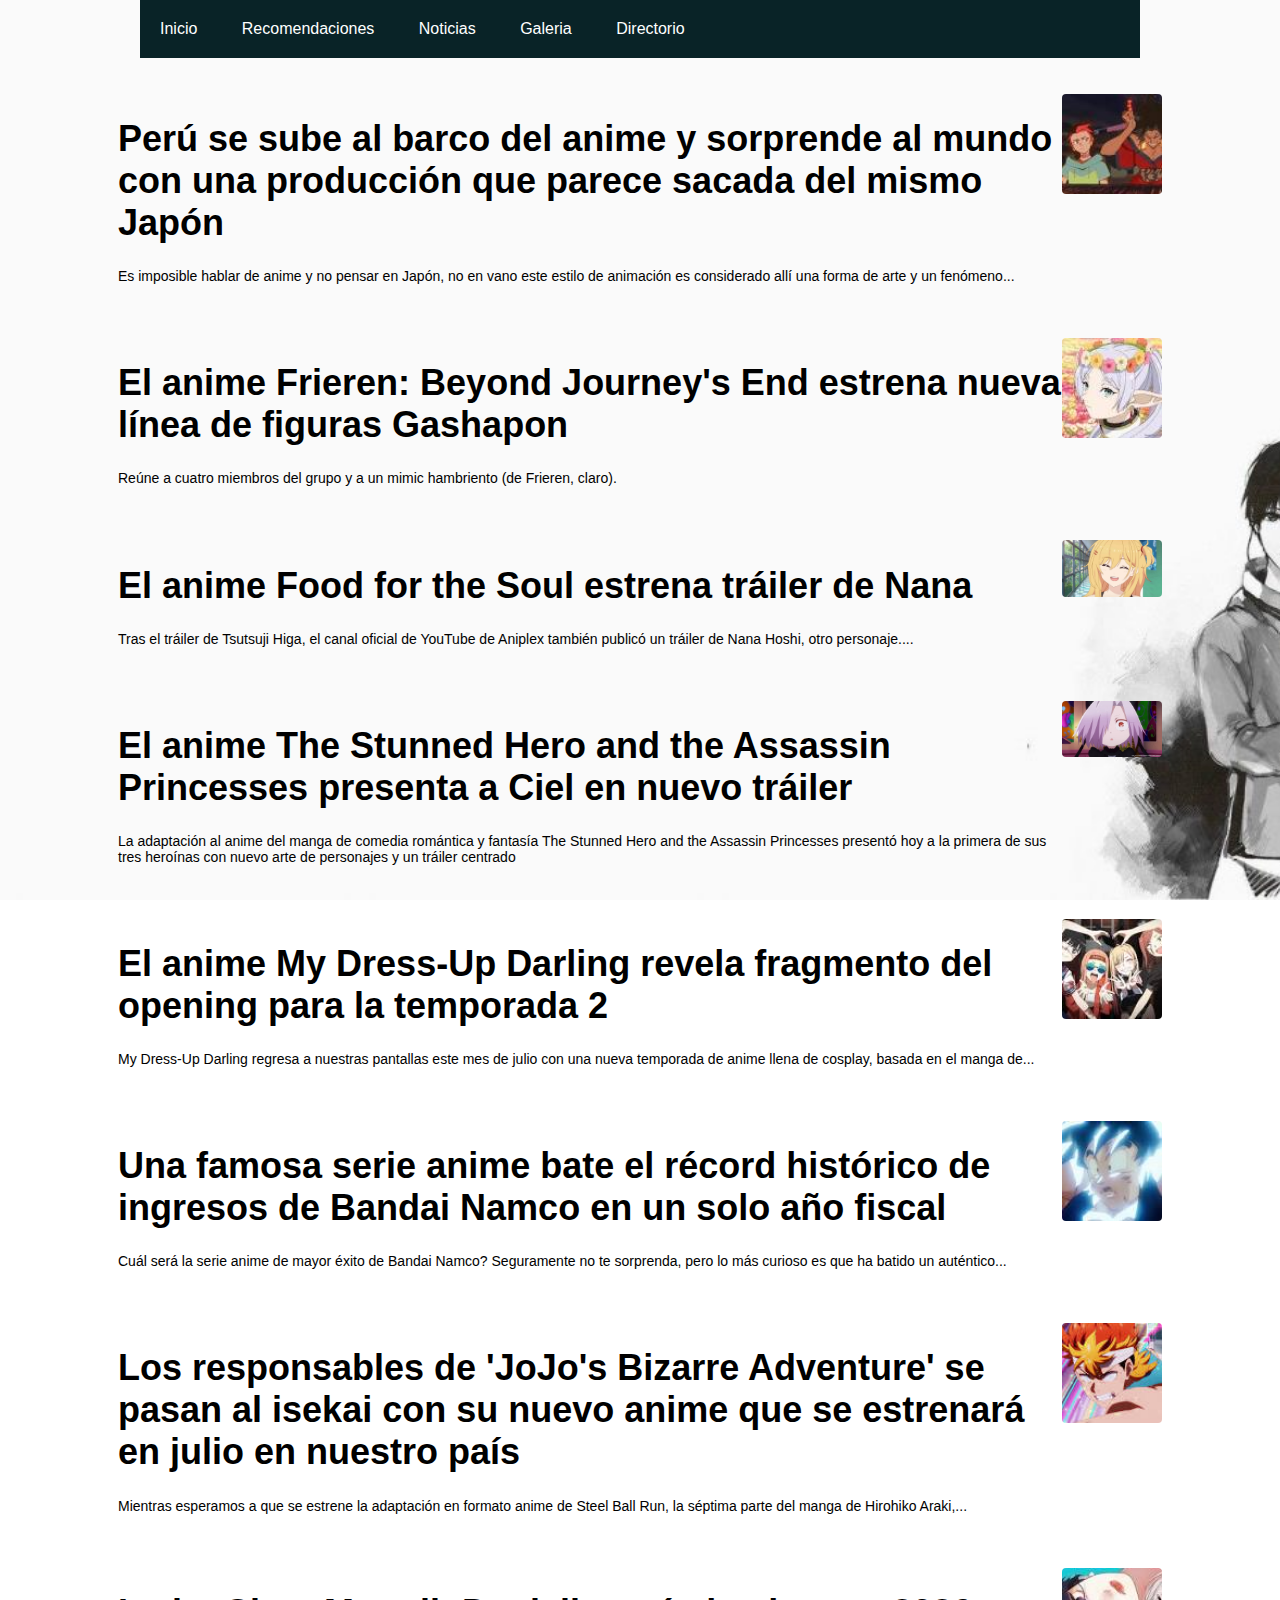
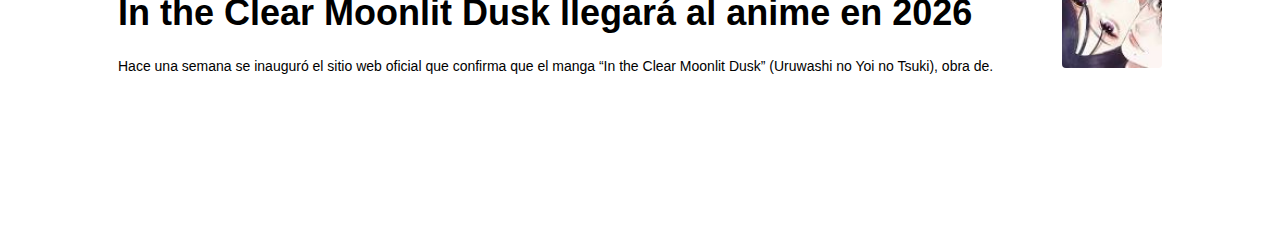
<file: index2.html>
<html>
    <head>
        <title>Noticias</title>
         <link rel="stylesheet" type="text/css" href="estilo_noticias.css">
    </head>
      <ul class="menu">
            <li><a href="index.html">Inicio</a></li>
            <li><a href="index3.html">Recomendaciones</a></li>
            <li><a href="index2.html">Noticias</a></li>
            <li><a href="index4.html">Galeria</a></li>
            <li><a href="https://www3.animeflv.net/browse"target="_blank"> Directorio </a></li>
        </ul>

    <body>

        <div class="noticias_1">
            <div class="noticia_texto">
                <h1>
                    <a href="https://andro4all.com/series/peru-se-sube-al-barco-del-anime-y-sorprende-al-mundo-con-una-produccion-que-parece-sacada-del-mismo-japon" target="_blank" class="noticia_enlace">
                            Perú se sube al barco del anime y sorprende al mundo con una producción que parece sacada del mismo Japón
                    </a>
                </h1>
            
                <p>
                    Es imposible hablar de anime y no pensar en Japón, no en vano este estilo de animación es considerado allí una forma de arte y un fenómeno...
                </p>
            </div>
            <img src="imagenes/noticia_5.jpg"alt="My_dress_uo_darling" class="noticia_imagen"> 
        </div>


        
      <div class="noticias_1">
            <div class="noticia_texto">
                <h1>
                    <a href="https://www.crunchyroll.com/es/news/latest/2025/5/17/frieren-beyond-journey-s-end-anime-gashapon" target="_blank" class="noticia_enlace">
                            El anime Frieren: Beyond Journey's End estrena nueva línea de figuras Gashapon
                    </a>
                </h1>
            
                <p>
                    Reúne a cuatro miembros del grupo y a un mimic hambriento (de Frieren, claro).
                </p>
            </div>
            <img src="imagenes/noticia_6.jpg"alt="My_dress_uo_darling" class="noticia_imagen"> 
        </div>


        <div class="noticias_1">
                <div class="noticia_texto">
                    <h1>
                        <a href="https://www.crunchyroll.com/es/news/latest/2025/5/17/food-for-the-soul-anime-nana-trailer" target="_blank" class="noticia_enlace">
                                El anime Food for the Soul estrena tráiler de Nana
                        </a>
                    </h1>
                
                    <p>
                        Tras el tráiler de Tsutsuji Higa, el canal oficial de YouTube de Aniplex también publicó un tráiler de Nana Hoshi, otro personaje....
                    </p>
                </div>
                <img src="imagenes/noticia_7.jpg"alt="My_dress_uo_darling" class="noticia_imagen"> 
        </div>



        <div class="noticias_1">
                    <div class="noticia_texto">
                        <h1>
                            <a href="https://www.crunchyroll.com/es/news/latest/2025/5/17/the-stunned-hero-and-the-assassin-princesses-anime-ciel-trailer" target="_blank" class="noticia_enlace">
                                    El anime The Stunned Hero and the Assassin Princesses presenta a Ciel en nuevo tráiler
                            </a>
                        </h1>
                    
                        <p>
                            La adaptación al anime del manga de comedia romántica y fantasía The Stunned Hero and the Assassin Princesses 
                            presentó hoy a la primera de sus tres heroínas con nuevo arte de personajes y un tráiler centrado
                        </p>
                    </div>
                    <img src="imagenes/noticia_8.jpg"alt="My_dress_uo_darling" class="noticia_imagen"> 
            </div>



















        <div class="noticias_1">
            <div class="noticia_texto">
                <h1>
                    <a href="https://www.crunchyroll.com/es/news/latest/2025/5/9/my-dress-up-darling-2-anime-opening-trailer" target="_blank" class="noticia_enlace">
                            El anime My Dress-Up Darling revela fragmento del opening para la temporada 2
                    </a>
                </h1>
            
                <p>
                    My Dress-Up Darling regresa a nuestras pantallas este mes de julio con una nueva temporada de anime llena de cosplay, basada en el manga de...
                </p>
            </div>
            <img src="imagenes/noticia_1.jpg"alt="My_dress_uo_darling" class="noticia_imagen"> 
        </div>

        <div class="noticias_1">
            <div class="noticia_texto">
                <h1>
                    <a href="https://www.hobbyconsolas.com/noticias/famosa-serie-anime-bate-record-historico-ingresos-bandai-namco-solo-ano-fiscal-1460323" target="_blank" class="noticia_enlace">
                        Una famosa serie anime bate el récord histórico de ingresos de Bandai Namco en un solo año fiscal            </a>
                </h1>
            
                <p>
                    Cuál será la serie anime de mayor éxito de Bandai Namco? Seguramente no te sorprenda, pero lo más curioso es que ha batido un auténtico...        </p>
            </div>
            <img src="imagenes/noticia_2.jpg"alt="My_dress_uo_darling" class="noticia_imagen"> 
        </div>

        <div class="noticias_1">
            <div class="noticia_texto">
                <h1>
                    <a href="https://andro4all.com/series/los-responsables-de-jojos-bizarre-adventure-se-pasan-al-isekai-con-su-nuevo-anime-que-se-estrenara-en-julio-en-nuestro-pais" target="_blank" class="noticia_enlace">
                            Los responsables de 'JoJo's Bizarre Adventure' se pasan al isekai con su nuevo anime que se estrenará en julio en nuestro país
                    </a>
                </h1>
            
                <p>
                    Mientras esperamos a que se estrene la adaptación en formato anime de Steel Ball Run, la séptima parte del manga de Hirohiko Araki,...
                </p>
            </div>
            <img src="imagenes/noticia_3.jpg"alt="My_dress_uo_darling" class="noticia_imagen"> 
        </div>

        <div class="noticias_1">
            <div class="noticia_texto">
                <h1>
                    <a href="https://somoskudasai.com/noticias/in-the-clear-moonlit-dusk-anime-anunciado/" target="_blank" class="noticia_enlace">
                            In the Clear Moonlit Dusk llegará al anime en 2026
                    </a>
                </h1>
            
                <p>
                    Hace una semana se inauguró el sitio web oficial que confirma que el manga “In the Clear Moonlit Dusk” (Uruwashi no Yoi no Tsuki), obra de.        </p>
            </div>
            <img src="imagenes/noticia_4.jpg"alt="My_dress_uo_darling" class="noticia_imagen"> 
        </div>

    </body>



</html>
</file>
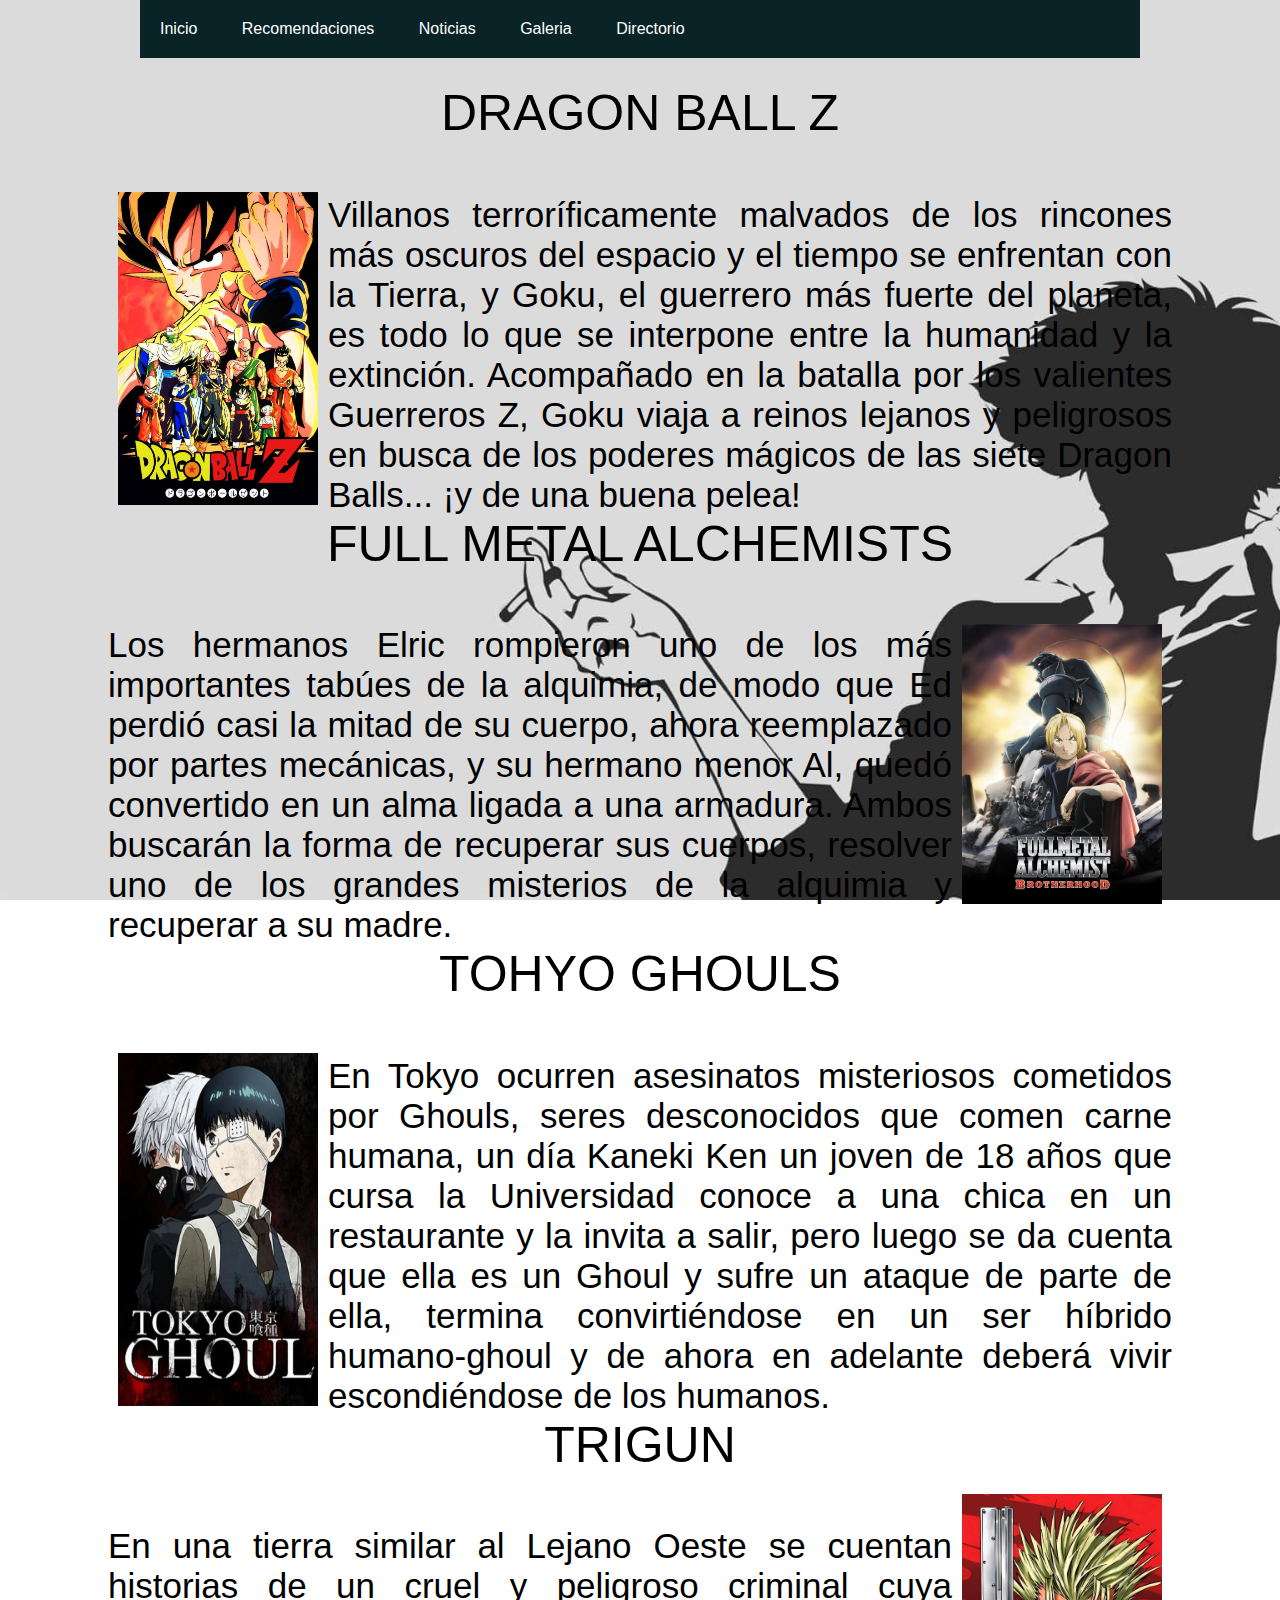
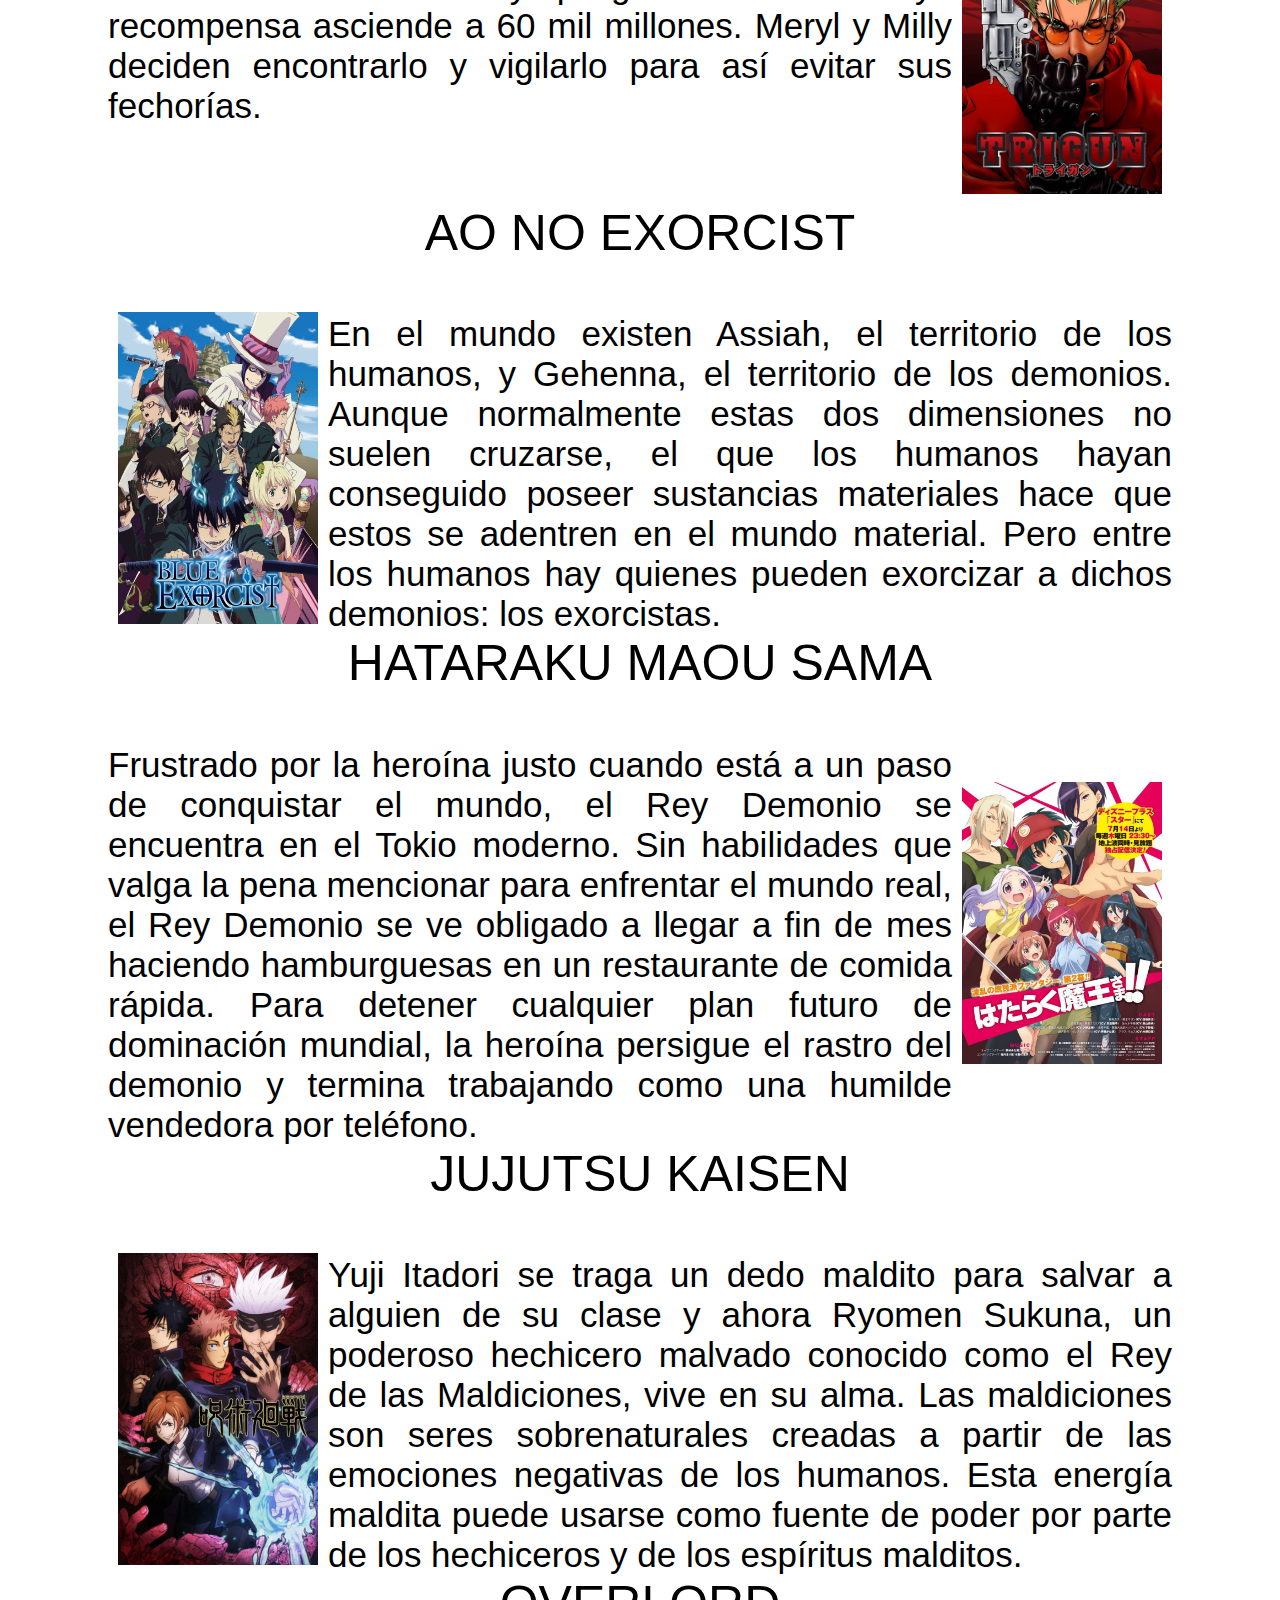
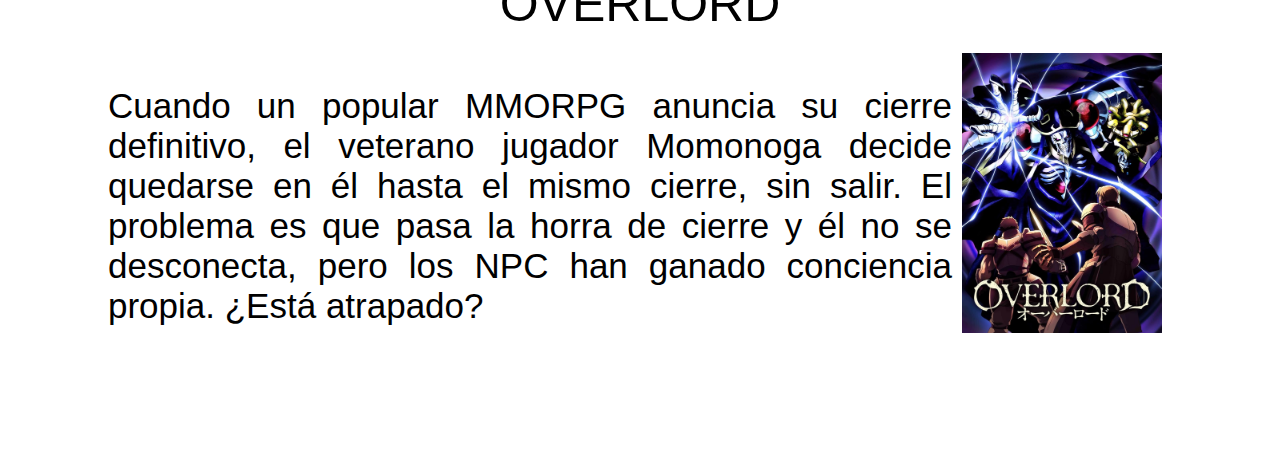
<file: index3.html>
<html>  
    <head>
        <title>Recomendaciones</title>
        <link rel="stylesheet" type="text/css" href="estilo_recomendaciones.css">
    </head>

    <body>

         <ul class="menu">
            <li><a href="index.html">Inicio</a></li>
            <li><a href="index3.html">Recomendaciones</a></li>
            <li><a href="index2.html">Noticias</a></li>
            <li><a href="index4.html">Galeria</a></li>
            <li><a href="https://www3.animeflv.net/browse"target="_blank"> Directorio </a></li>
        </ul>

        <div class="titulos">DRAGON BALL Z</div>

        <div class="d-flex">
            
            <img src="imagenes/portada_1.jpg" class="imagen-responsive" alt="Imagen adapable">

            <div class="texto">
                Villanos terroríficamente malvados de los rincones más oscuros del espacio y el tiempo se enfrentan con la Tierra, 
                y Goku, el guerrero más fuerte del planeta, es todo lo que se interpone entre la humanidad y la extinción. Acompañado 
                en la batalla por los valientes Guerreros Z, Goku viaja a reinos lejanos y peligrosos en busca de los poderes mágicos 
                de las siete Dragon Balls... ¡y de una buena pelea!
            </div>
        </div>

        <div class="titulos">FULL METAL ALCHEMISTS</div>

        <div class="contenedor" >
                <div class="texto">
                    Los hermanos Elric rompieron uno de los más importantes tabúes de la alquimia, de modo que Ed perdió casi la 
                    mitad de su cuerpo, ahora reemplazado por partes mecánicas, y su hermano menor Al, quedó convertido en un alma 
                    ligada a una armadura. Ambos buscarán la forma de recuperar sus cuerpos, resolver uno de los grandes misterios
                     de la alquimia y recuperar a su madre.
                </div>
                <img src="imagenes/portada_2.jpg" class="imagen-derecha" alt="Imagen adapable">
        </div>
        
        <div class="titulos">TOHYO GHOULS</div>

        <div class="d-flex">
            
            <img src="imagenes/portada_3.jpg" class="imagen-responsive" alt="Imagen adapable">

            <div class="texto">
                En Tokyo ocurren asesinatos misteriosos cometidos por Ghouls, seres desconocidos que comen carne humana, un día 
                Kaneki Ken un joven de 18 años que cursa la Universidad conoce a una chica en un restaurante y la invita a salir, 
                pero luego se da cuenta que ella es un Ghoul y sufre un ataque de parte de ella, termina convirtiéndose en un ser 
                híbrido humano-ghoul y de ahora en adelante deberá vivir escondiéndose de los humanos.
            </div>
        </div>

        <div class="titulos">TRIGUN</div>
            <div class="contenedor">
                <div class="texto">
                    En una tierra similar al Lejano Oeste se cuentan historias de un cruel y peligroso criminal cuya recompensa 
                    asciende a 60 mil millones. Meryl y Milly deciden encontrarlo y vigilarlo para así evitar sus fechorías.
                </div>  
                <img src="imagenes/portada_4.jpg" class="imagen-derecha" alt="Imagen adapable">
            </div>

        




        <div class="titulos">AO NO EXORCIST</div>

        <div class="d-flex">
            
            <img src="imagenes/portada_5.jpg" class="imagen-responsive" alt="Imagen adapable">

            <div class="texto">
                En el mundo existen Assiah, el territorio de los humanos, y Gehenna, el territorio de los demonios. 
                Aunque normalmente estas dos dimensiones no suelen cruzarse, el que los humanos hayan conseguido poseer 
                sustancias materiales hace que estos se adentren en el mundo material. Pero entre los humanos hay quienes 
                pueden exorcizar a dichos demonios: los exorcistas.
            </div>
        </div>

        <div class="titulos">HATARAKU MAOU SAMA</div>

        <div class="contenedor" >
                <div class="texto">
                 Frustrado por la heroína justo cuando está a un paso de conquistar el mundo, el Rey Demonio se encuentra en 
                 el Tokio moderno. Sin habilidades que valga la pena mencionar para enfrentar el mundo real, el Rey Demonio se ve 
                 obligado a llegar a fin de mes haciendo hamburguesas en un restaurante de comida rápida. Para detener cualquier plan 
                 futuro de dominación mundial, la heroína persigue el rastro del demonio y termina trabajando como una humilde vendedora 
                 por teléfono.
                </div>
                <img src="imagenes/portada_6.jpg" class="imagen-derecha" alt="Imagen adapable">
        </div>

        
        <div class="titulos">JUJUTSU KAISEN</div>

        <div class="d-flex">
            
            <img src="imagenes/portada_7.jpg" class="imagen-responsive" alt="Imagen adapable">

            <div class="texto">
               Yuji Itadori se traga un dedo maldito para salvar a alguien de su clase y ahora Ryomen Sukuna, 
               un poderoso hechicero malvado conocido como el Rey de las Maldiciones, vive en su alma. Las maldiciones 
               son seres sobrenaturales creadas a partir de las emociones negativas de los humanos. Esta energía maldita 
               puede usarse como fuente de poder por parte de los hechiceros y de los espíritus malditos.
            </div>
        </div>

        <div class="titulos">OVERLORD</div>

        <div class="contenedor" >
                <div class="texto">
                  Cuando un popular MMORPG anuncia su cierre definitivo, el veterano jugador Momonoga decide quedarse en él 
                  hasta el mismo cierre, sin salir. El problema es que pasa la horra de cierre y él no se desconecta, pero 
                  los NPC han ganado conciencia propia. ¿Está atrapado?
                </div>
                <img src="imagenes/portada_8.jpg" class="imagen-derecha" alt="Imagen adapable">
        </div>

            
    </body>

</html>
</file>
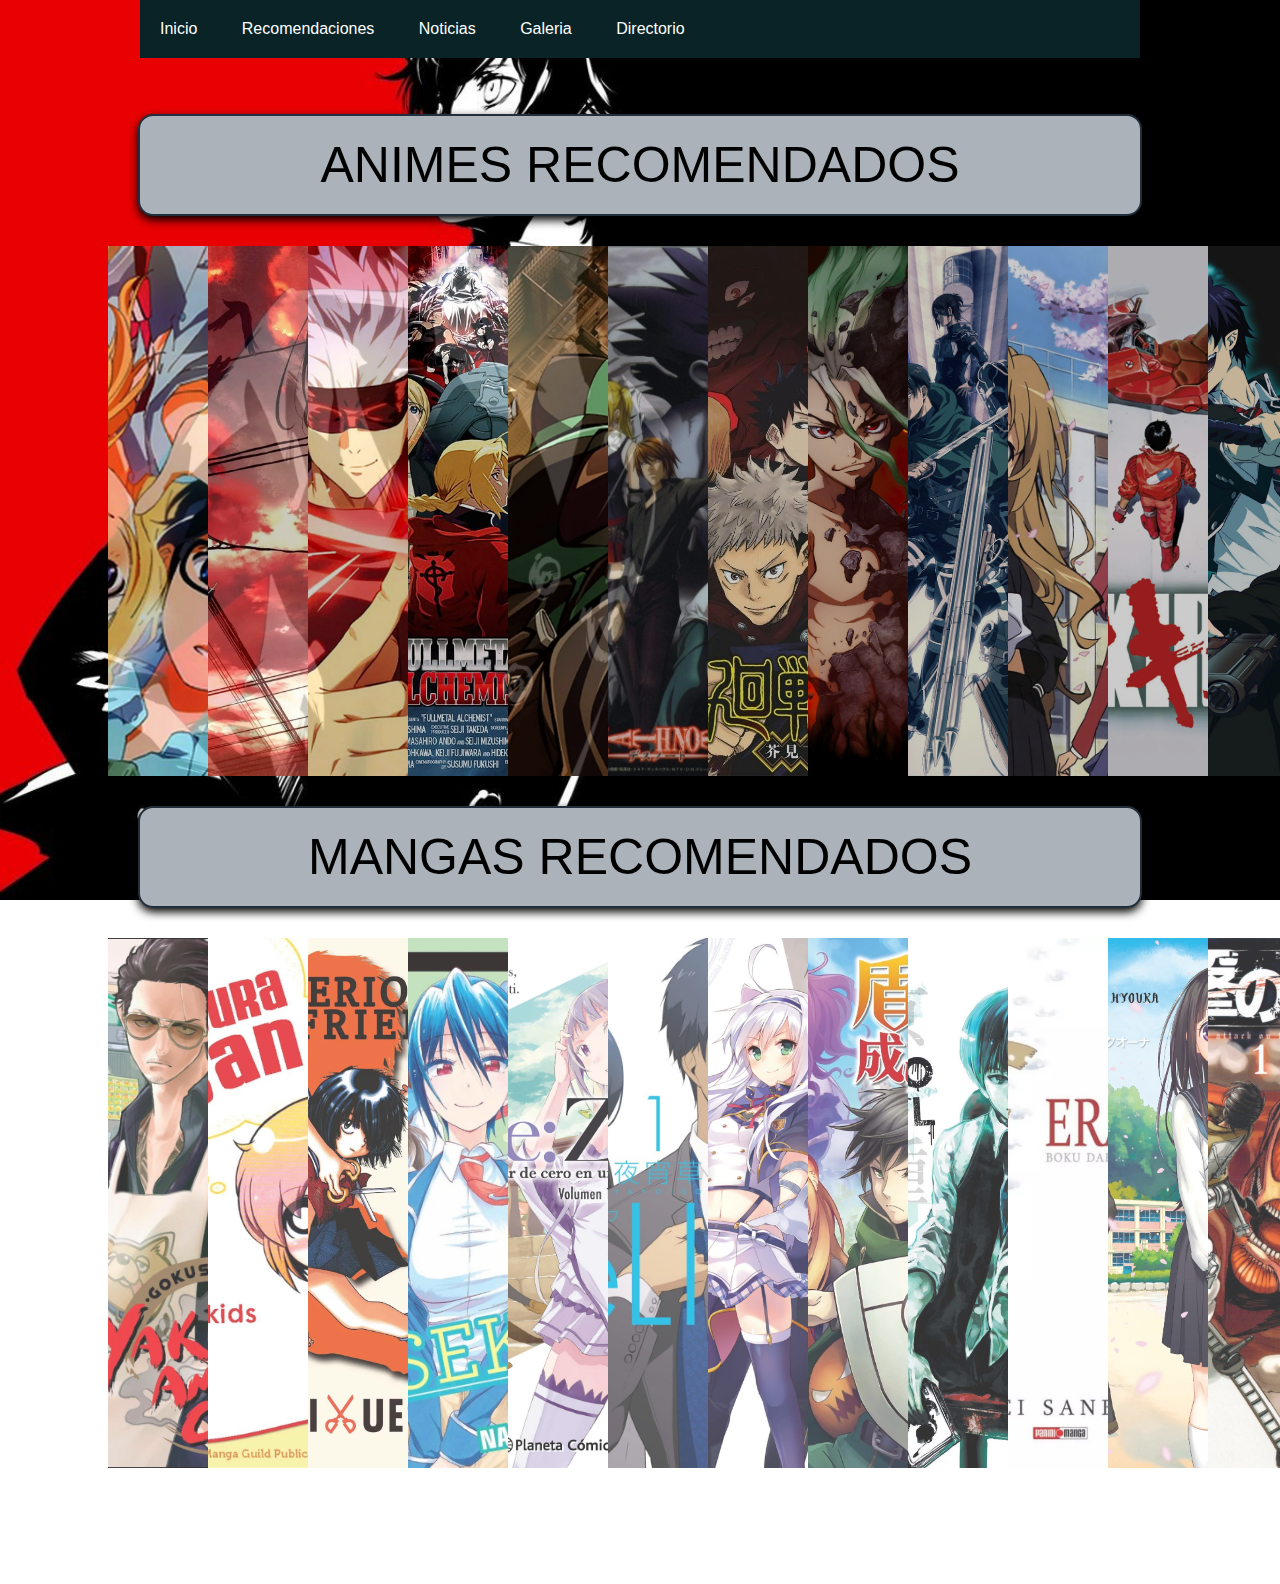
<file: index4.html>
<html>
    <head>
        <title>
            GALERIA
        </title>
        <link rel="stylesheet" type="text/css" href="estilo_galeria.css">
    </head>

    <body>

        <ul class="menu">
            <li><a href="index.html">Inicio</a></li>
            <li><a href="index3.html">Recomendaciones</a></li>
            <li><a href="index2.html">Noticias</a></li>
            <li><a href="index4.html">Galeria</a></li>
            <li><a href="https://www3.animeflv.net/browse"target="_blank"> Directorio </a></li>
        </ul>

        <div class="recomendaciones_1" style="font-size: 50;">  
                ANIMES RECOMENDADOS
        </div>

        <section>
            <img src="imagenes/galeria/1.jpg">
            <img src="imagenes/galeria/2.jpg">
            <img src="imagenes/galeria/3.jpg">
            <img src="imagenes/galeria/4.jpg">
            <img src="imagenes/galeria/5.jpg">
            <img src="imagenes/galeria/6.jpg">
            <img src="imagenes/galeria/7.jpg">
            <img src="imagenes/galeria/8.jpg">
            <img src="imagenes/galeria/9.jpg">
            <img src="imagenes/galeria/10.jpg">
            <img src="imagenes/galeria/11.jpg">
            <img src="imagenes/galeria/12.jpg">

        </section>
        <div class="recomendaciones_1" style="font-size: 50;">  
                MANGAS RECOMENDADOS
        </div>  
           <section>
            <img src="imagenes/Manga/manga_1.jpg">
            <img src="imagenes/Manga/manga_2.jpg">
            <img src="imagenes/Manga/manga_3.jpg">
            <img src="imagenes/Manga/manga_4.jpg">
            <img src="imagenes/Manga/manga_5.jpg">
            <img src="imagenes/Manga/manga_6.jpg">
            <img src="imagenes/Manga/manga_7.jpg">
            <img src="imagenes/Manga/manga_8.jpg">
            <img src="imagenes/Manga/manga_9.jpg">
            <img src="imagenes/Manga/manga_10.jpg">
            <img src="imagenes/Manga/manga_11.jpg">
            <img src="imagenes/Manga/manga_12.jpg">  

        </section>
    </body>
</html>
</file>
<file: estilo_noticias.css>
body{
    font-family:Arial, Helvetica, sans-serif;
    background:url(imagenes/Fondo/fondo_4.jpg) no-repeat center center fixed;
    background-size: cover;
    padding: 100px;
    margin-block-start: -1em;

}

.texto_inicio{
    background-color: #abb2b9;
    border: 2px solid #212f3c;
    padding: 20px;
    margin: 30px ;
    max-width: 800px;
    text-align: center;
    border-radius: 15px;
    box-shadow: 0 4px 10px ;
    color:#000;
}

.menu{
    list-style: none;
    padding: 0;
    background: #092327;
    width: 90%;
    max-width: 1000px;
    margin: auto;
    position: fixed;
    top: 0;
    left: 50%;
    transform: translateX(-50%);
    z-index: 1000;
}

.menu li a{
    text-decoration: none;
    color: white;
    padding: 20px;
    display: block;
}

.menu li{
    display: inline-block;
    text-align: center;
}

.menu li a:hover{
    background: #ef8354;
}

.noticia_imagen_derecha{
    width: 100%;
    height: auto;
    max-width: 100px;
    margin-top: 50px;
    display: block;
    margin-left: auto;
    margin-right: 0;
}

.noticias_1{
    display: flex;
    align-items: flex-start;
    padding: 10px;
    border-radius: 8px;
    color: #000000;
    max-width: 1300px;
    margin-bottom: 20px;
    background-color: transparent;
}

.noticia_texto{
    flex: 1;
    margin-right: 15px;
}
.noticia_texto{
    font-size: 18px;
    margin: 0;
}
.noticia_enlace{
    color: #000000;
    text-decoration: none;
}
.noticia_enlace:hover{
    text-decoration: underline;
}
.noticia_texto p{
    margin-top: 15px;
    font-size: 14px;
}
.noticia_imagen{
    width: 100px;
    height: auto;
    border-radius: 4px;
}
</file>
<file: estilo_recomendaciones.css>
body{
    font-family:Arial, Helvetica, sans-serif;
    background: url(imagenes/Fondo/fondo_6.jpg) no-repeat center center fixed;
    background-size: cover;
    padding: 100px;
    margin-block-start: -1em;

}

.menu{
    list-style: none;
    padding: 0;
    background: #092327;
    width: 90%;
    max-width: 1000px;
    margin: auto;
    position: fixed;
    top: 0;
    left: 50%;
    transform: translateX(-50%);
    z-index: 1000;
}

.menu li a{
    text-decoration: none;
    color: white;
    padding: 20px;
    display: block;
}

.menu li{
    display: inline-block;
    text-align: center;
}

.menu li a:hover{
    background: #ef8354;
}

.imagen-responsive{
    width: 90%;
    height: auto;
    max-width: 200px;
    margin-top: 40px;
   
    
}

.titulos{
    text-align: center;
    font-size: 50;
    
}

.texto{
    text-align: justify;
    font-size: 35;
    margin-block-start: 1.5em;
    margin-block-end: auto;
}

.contenedor{
    display: flex;
    align-items: center;
    justify-content: space-between;
}

.texto-izquierda{
    width: 93%;
    text-align: left;
}
.imagen-derecha{
    width: 100%;
    height: auto;
    max-width: 200px;
    margin-top: 10px;
    display: block;
    margin-left: auto;
    margin-right: 0;
}

.d-flex{
    display: flex;
}

img,p{
    padding: 10px;
    margin-top: 60px;
}
</file>
<file: estilo_galeria.css>
body{
    font-family:Arial, Helvetica, sans-serif;
    background:url(imagenes/Fondo/fondo_8.jpg) no-repeat center center fixed;
    background-size: cover;
    padding: 100px;
    margin-block-start: -1em;

}

.recomendaciones_1{
    background-color: #abb2b9;
    border: 2px solid #212f3c;
    padding: 20px;
    margin: 30px ;
    max-width: -800px;
    text-align: center;
    border-radius: 15px;
    box-shadow: 0 4px 10px ;
    color:#000;
 
}

.menu{
    list-style: none;
    padding: 0;
    background: #092327;
    width: 90%;
    max-width: 1000px;
    margin: auto;
    position: fixed;
    top: 0;
    left: 50%;
    transform: translateX(-50%);
    z-index: 1000;
}

.menu li a{
    text-decoration: none;
    color: white;
    padding: 20px;
    display: block;
}

.menu li{
    display: inline-block;
    text-align: center;
}

.menu li a:hover{
    background: #ef8354;
}

section{
    display: flex;
    width: 1200px;
    height: 530px;
}

section img{
    width: 0;
    flex-grow: 1;
    object-fit: cover;
    opacity: .8;
    transition: .5s ease;
}

section img:hover{
    cursor: crosshair;
    width: 300px;
    opacity: 1;
    filter: contrast(120%);
}
</file>
